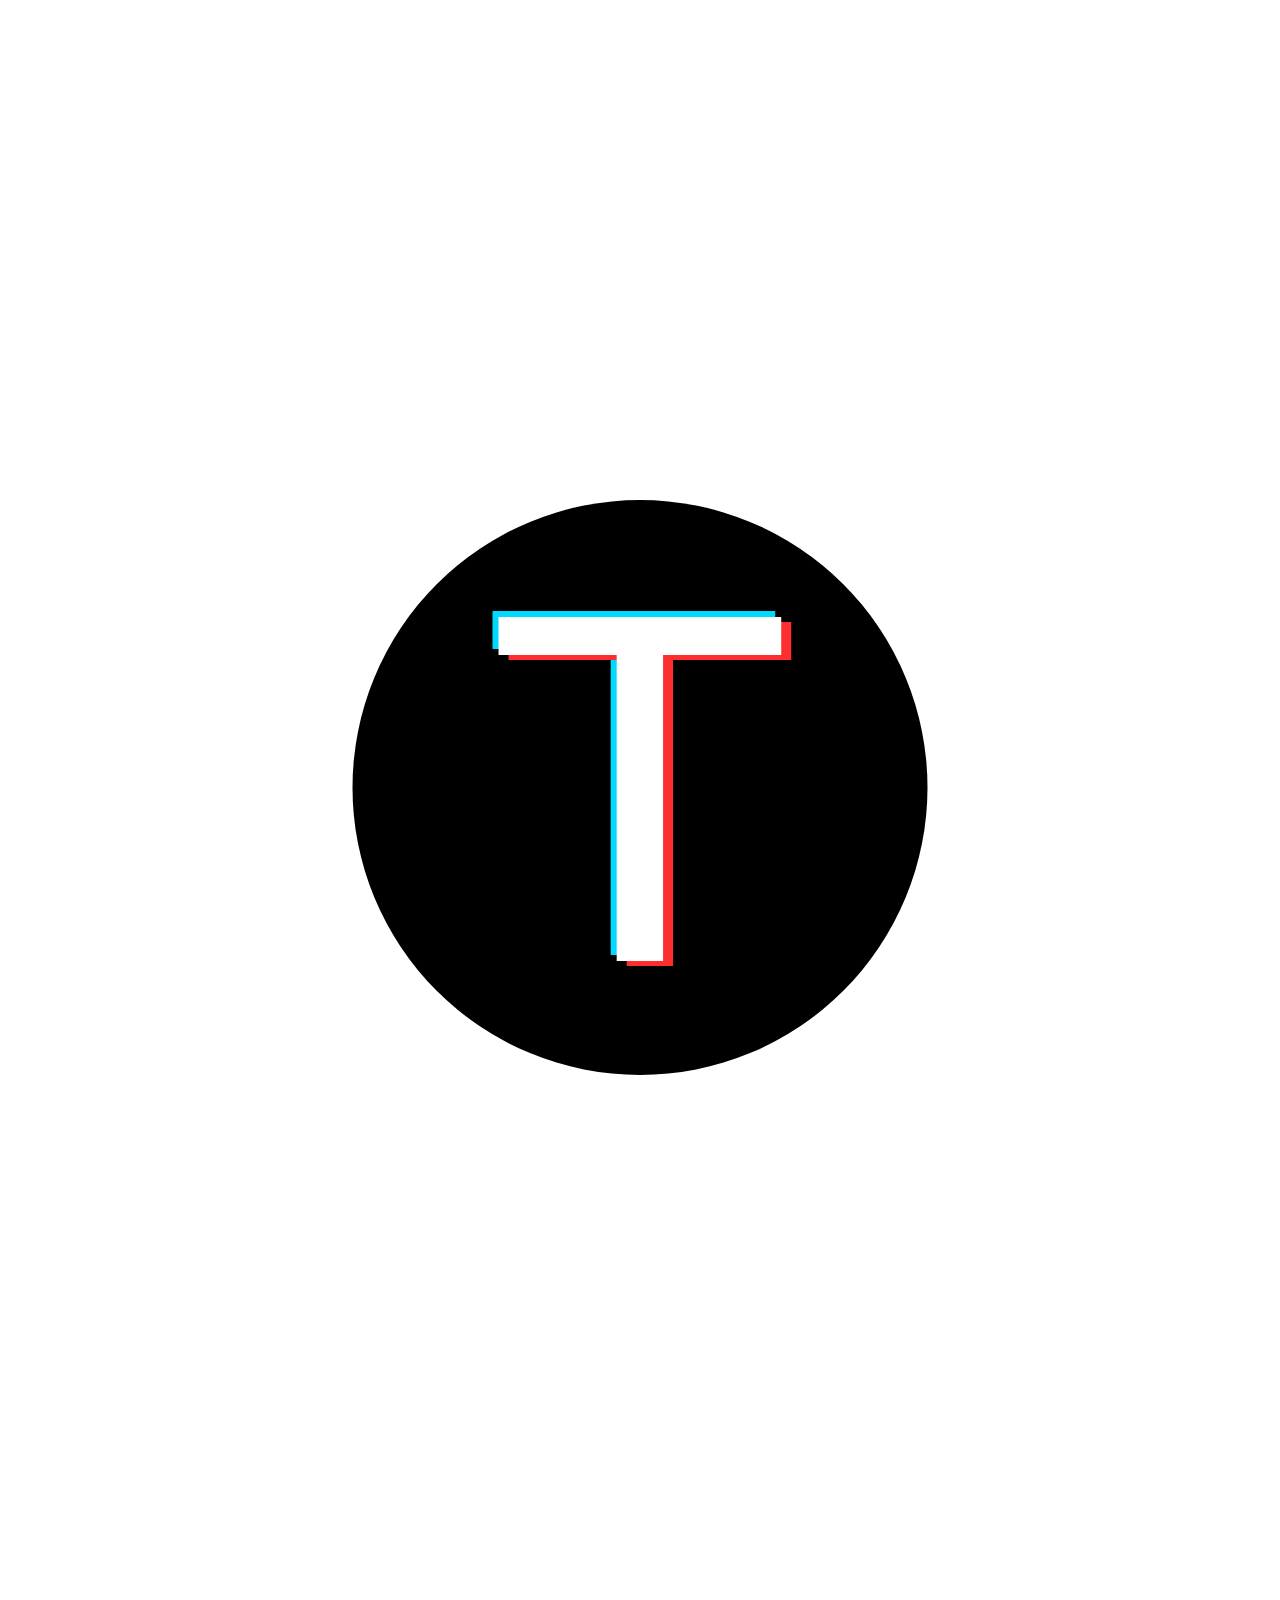
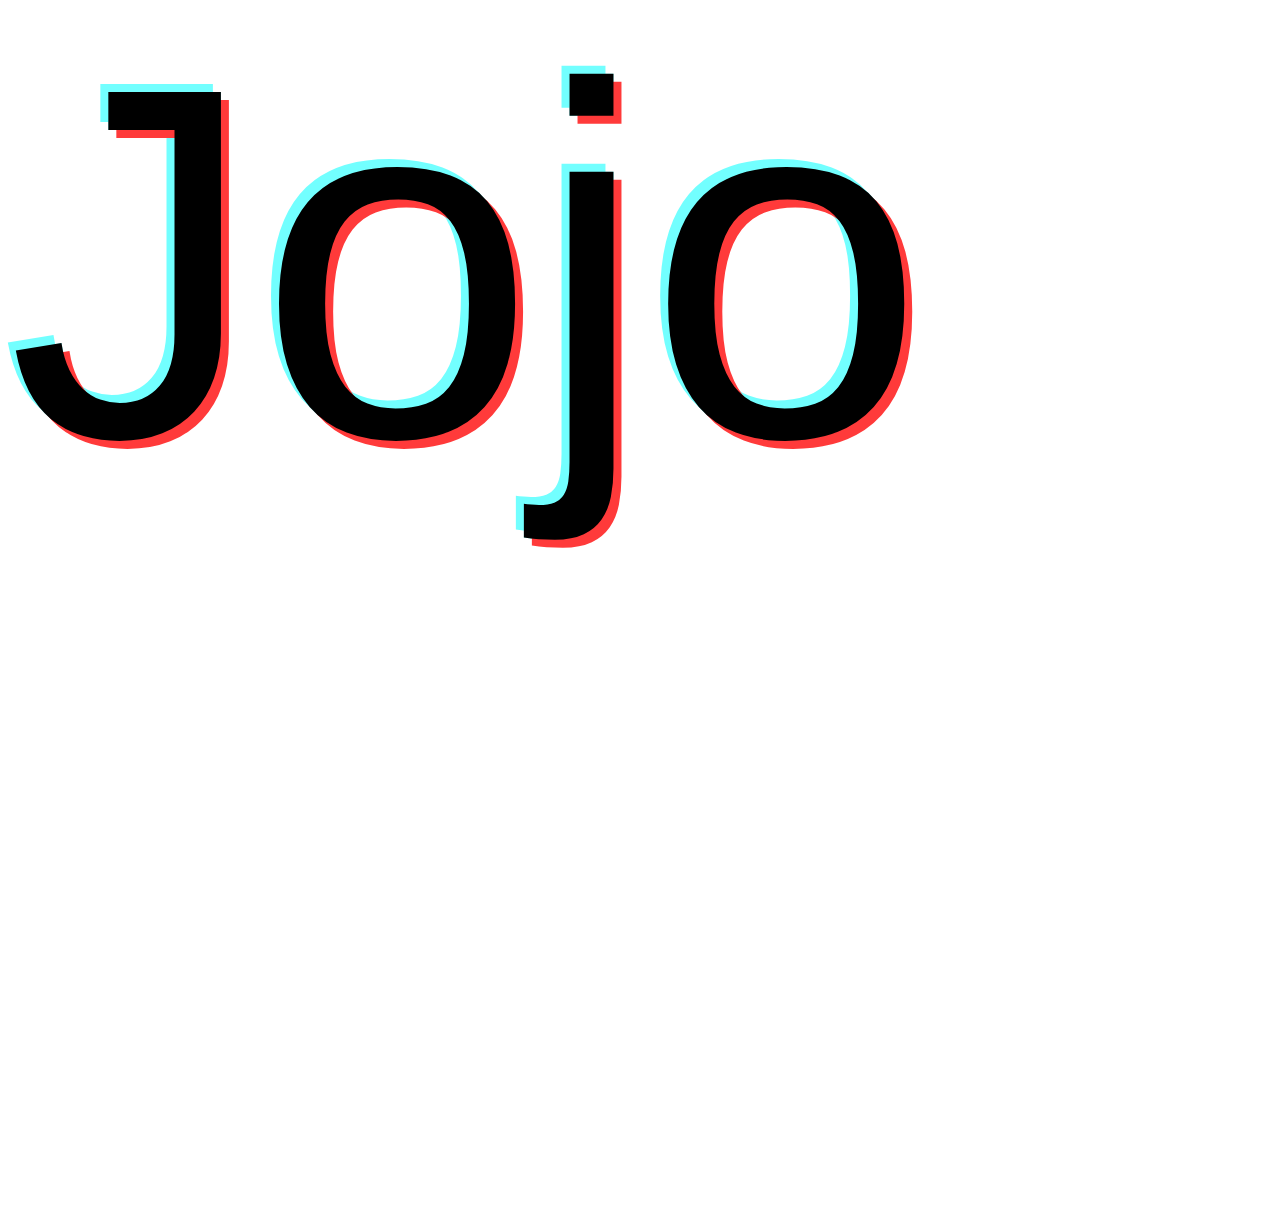
<file: css_class/index.html>
<!DOCTYPE html>
<html lang="en">
<head>
    <meta charset="UTF-8">
    <meta name="viewport" content="width=device-width, initial-scale=1.0">
    <title>Document</title>
    <link rel="stylesheet" href="style.css"> 
    <link rel="preconnect" href="https://fonts.googleapis.com">
    <link rel="preconnect" href="https://fonts.gstatic.com" crossorigin>
    <link href="https://fonts.googleapis.com/css2?family=TikTok+Sans:opsz,wght@12..36,300..900&display=swap" rel="stylesheet">
</head>
<body>
    <p class= "hed3">T</p>
    <div>
    <p class ="toktak" >Jojo</p>
    </div>
    <div class="shelf">
        
    </div>
</body>
</html>
</file>
<file: css_class/style.css>
.hed3{
    background-color: black;
    color: white;
    text-align: center;
    font-family:sans-serif;
    font-size: 500px;
    text-shadow:
    10px 5px 0px rgb(255, 46, 46),
   -6px -6px 0px rgb(0, 217, 255);
    cursor: pointer;
    clip-path: circle();
}
    

.toktak{
    color: rgb(0, 0, 0);
    text-align: center;
    font-family:sans-serif;
    font-size: 500px;
    border-radius: 20%;
    width: 750px;
    height: 750px;
}

.toktak {
  filter:
    drop-shadow(8px 8px rgb(255, 58, 58))
    drop-shadow(-8px -8px rgb(114, 255, 255));
}
</file>
